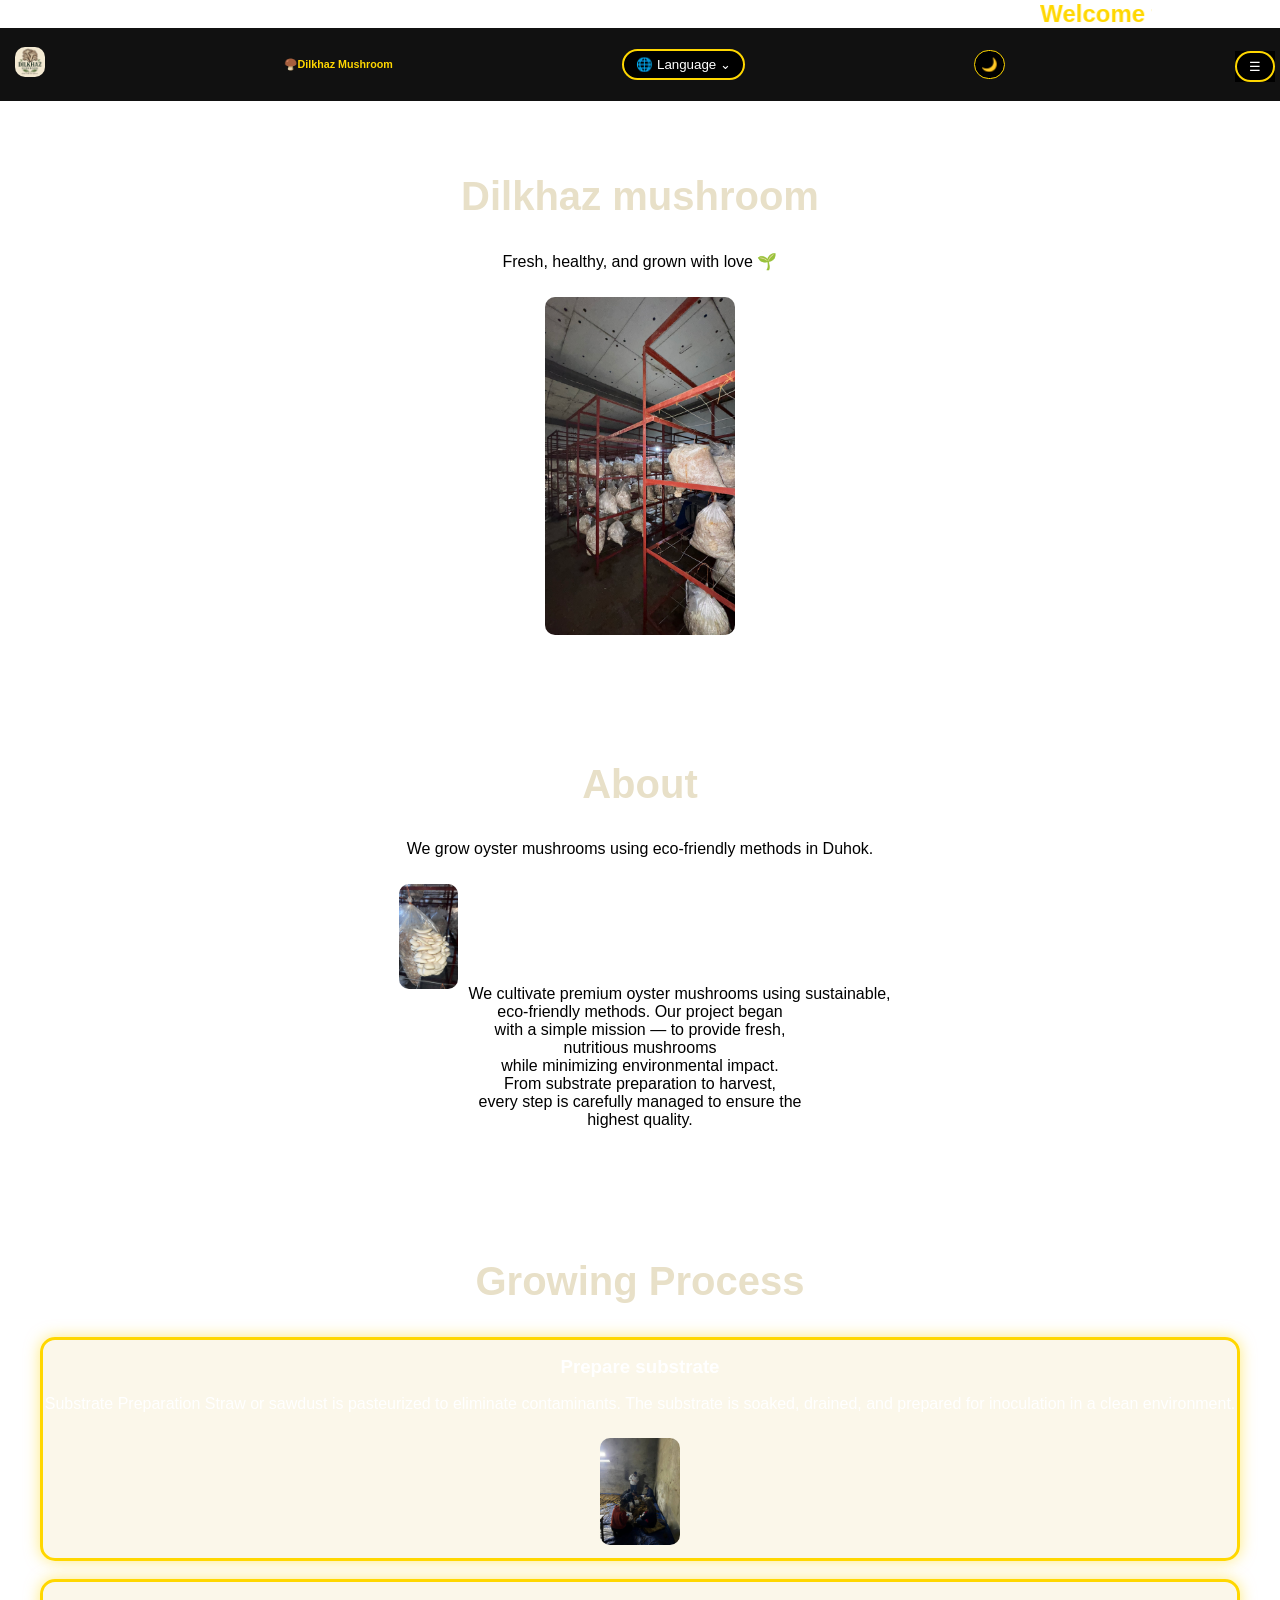
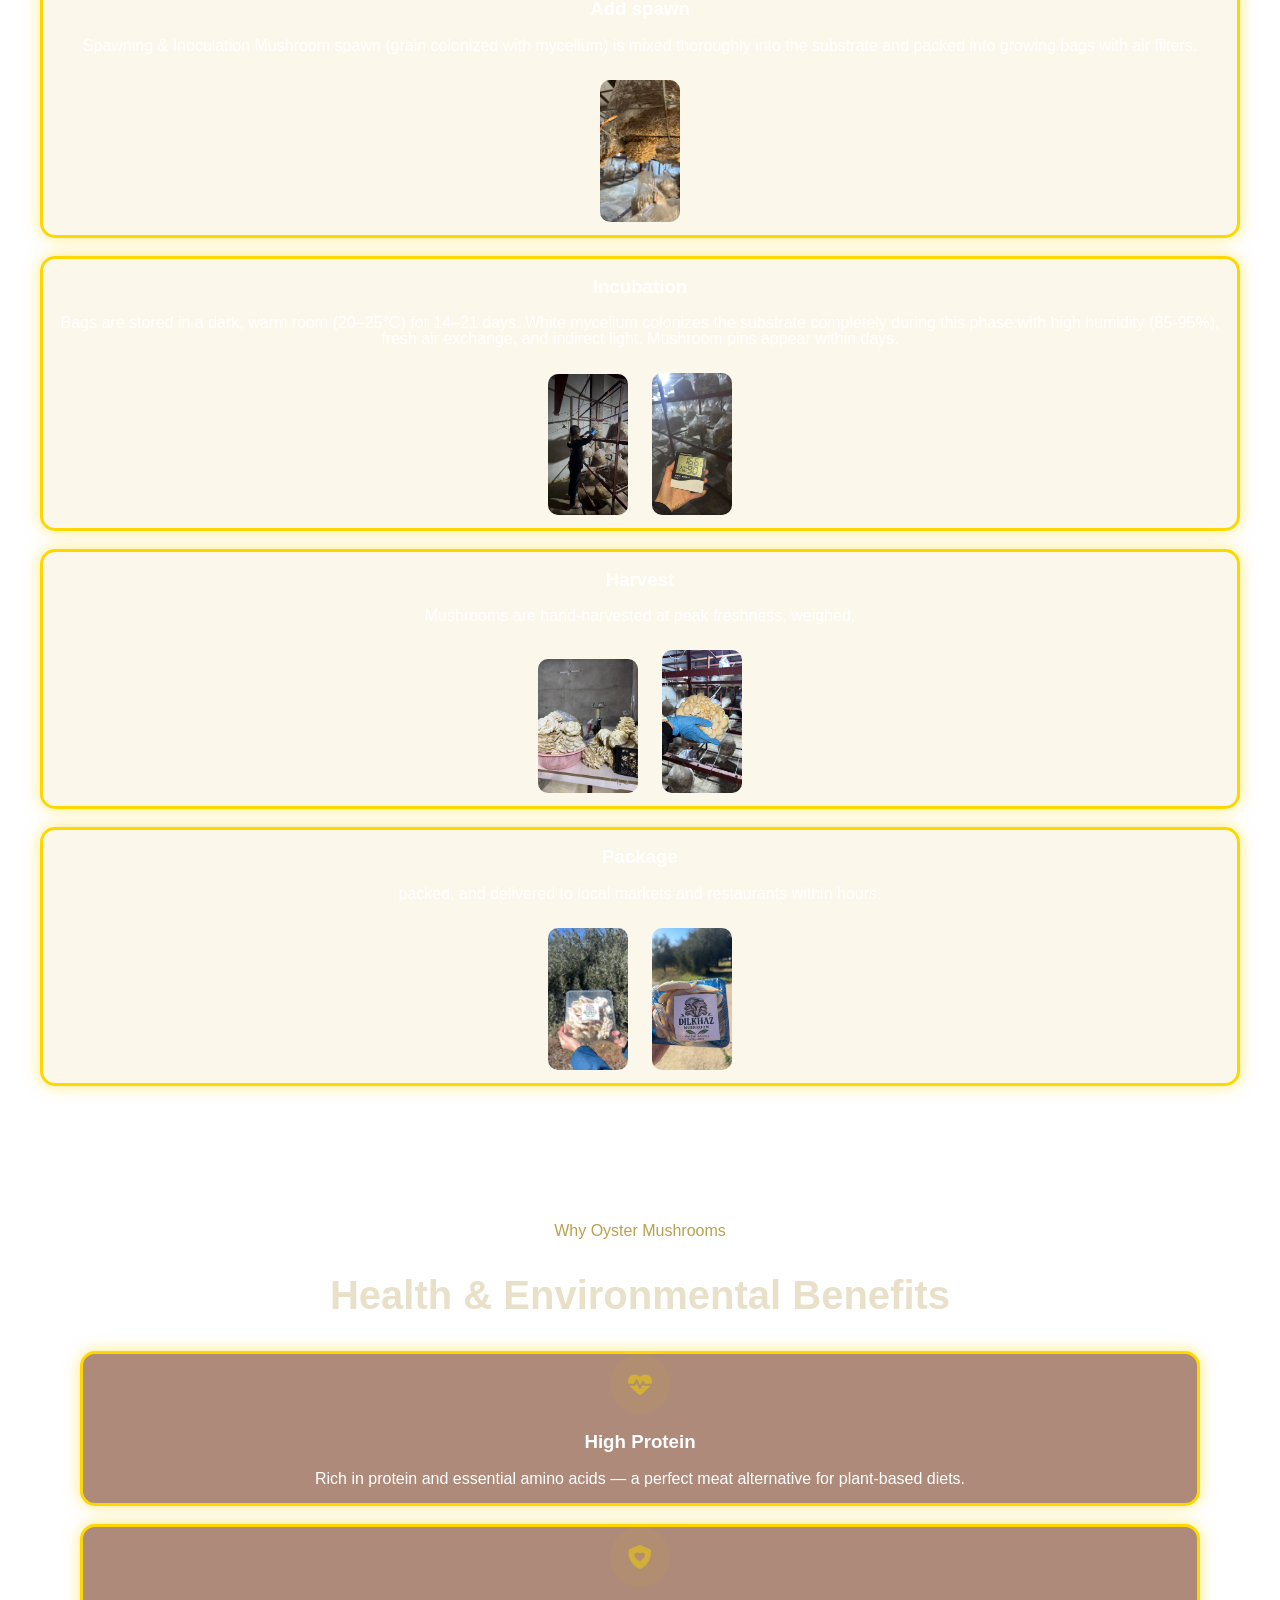
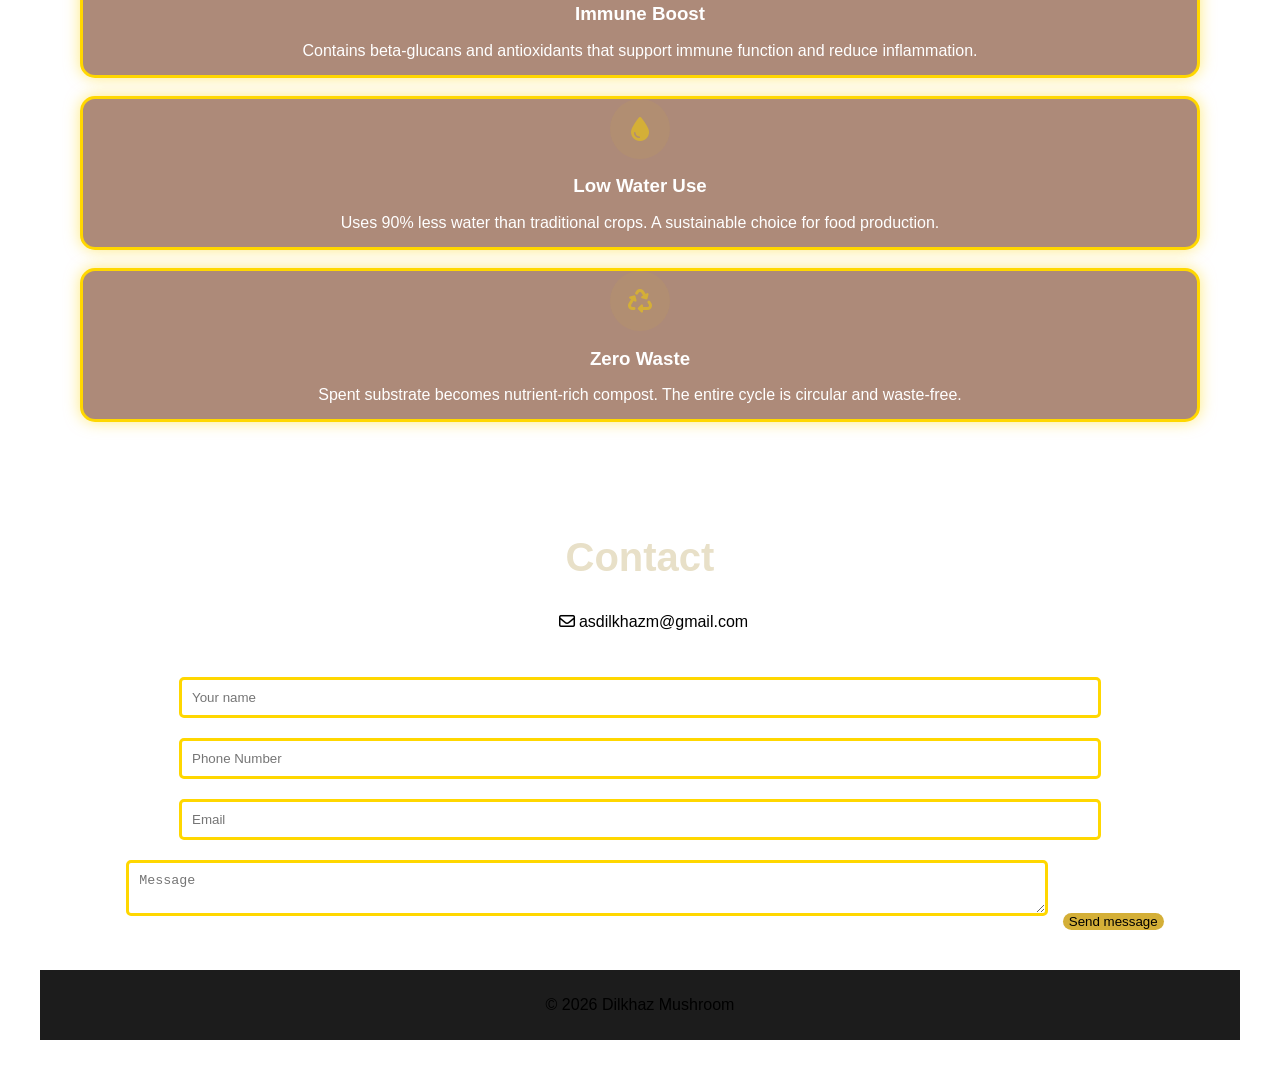
<file: index.html>
<!DOCTYPE html>
<html lang="en">
<head>
  <meta charset="UTF-8">
  <meta name="viewport" content="width=device-width, initial-scale=1.0">
  <title>Dilkhaz Mushroom</title>



  <!-- CSS -->
  <link rel="stylesheet" href="style.css">


  <!-- Icons -->
  <link rel="stylesheet" href="https://cdnjs.cloudflare.com/ajax/libs/font-awesome/6.5.0/css/all.min.css">

</head>


<body>
<div class="div1">

    <marquee>Welcome to Dilkhaz Mushroom Project </marquee>

</div>


<header class="header">






<!-- LOGO -->
  <div class="logo-area">
   <a href="https://www.instagram.com/dilkhaz_mushroom?igsh=MWZjbmp4eGR4aWFidQ%3D%3D&utm_source=qr" target="_blank">
     
    <img src="logo.png" class="logo">
    </a>
  </div>
<h6>🍄‍🟫Dilkhaz Mushroom</h6>







<!-- LANGUAGE BUTTON -->
<div class="lang-container">
<button onclick="toggleLang()" class="lang-btn">🌐 Language ⌄</button>

      <ul id="langMenu" class="lang-menu">
        <li><a href="ku.html">کوردی</a></li>
        <li><a href="index.html">English</a></li>
        <li><a href="ar.html">العربية</a></li>
      </ul>
    </div>




<!-- RIGHT CONTROLS -->


  <div class="theme-container">
    <button id="themeToggle">🌙</button> </div>

  
  <!-- TOP CONTROLS -->
<div class="top-controls">

  <!-- MENU BUTTON -->
  <button class="menu-btn" onclick="toggleMenu()">☰</button>

  <!-- MENU BOX -->
  <div id="menuList" class="menu-list">

    <a href="#home">Home</a>
    <a href="#about">About</a>
    <a href="#process">Process</a>
<a href="#benefits"> Benefits</a>
    <a href="#contact">Contact</a>

  </div>

</div>
   


</header> 



<!-- HOME -->






<section id="home">
    <h2 class="font-display font-bold" style="font-size: 2.5rem; color: #e8e0c8;">Dilkhaz mushroom</h2>



  <p>Fresh, healthy, and grown with love 🌱</p>
  <img src="pre9.jpeg" width="190">
</section>

<!-- ABOUT -->
<section id="about">
    <h2 class="font-display font-bold" style="font-size: 2.5rem; color: #e8e0c8;">About</h2>


  
  <p>




We grow oyster mushrooms using eco-friendly methods in Duhok.</p>

<p>  <img src="mush.jpeg" width="59">We cultivate premium oyster                 
mushrooms using sustainable, <br>eco-friendly methods. 
Our project began <br>with a simple mission — to provide fresh,
<br> nutritious mushrooms <br>while minimizing environmental impact. <br>
From substrate preparation to harvest, <br>every step is carefully managed to ensure the <br>highest quality.</p>

</section>

<!-- PROCESS -->


<section id="process">
      <h2 class="font-display font-bold" style="font-size: 2.5rem; color: #e8e0c8;">Growing Process</h2>




<div class="paragraph-box">

  <h3>Prepare substrate</h3>
<p>Substrate Preparation
Straw or sawdust is pasteurized to eliminate contaminants. The substrate is soaked, drained, and prepared for inoculation in a clean environment.</p>
  <img src="pre.jpeg" width="80">
</div>
<br>
<div class="paragraph-box">

  <h3>Add spawn</h3>
<p>Spawning & Inoculation
Mushroom spawn (grain colonized with mycelium) is mixed thoroughly into the substrate and packed into growing bags with air filters.</p>
  <img src="pre2.jpeg" width="80">
</div>
<br>

<div class="paragraph-box">

  <h3>Incubation</h3>
<p>
Bags are stored in a dark, warm room (20–25°C) for 14–21 days. White mycelium colonizes the substrate completely during this phase.with high humidity (85-95%), fresh air exchange, and indirect light. Mushroom pins appear within days.</p>
  <img src="pre3.jpeg" width="80">
  <img src="pre10.jpeg" width="80">
</div>

<br>

<div class="paragraph-box">
  <h3>Harvest</h3>
<p>Mushrooms are hand-harvested at peak freshness, weighed,</p>
  <img src="pre4.jpeg" width="100">
  <img src="pre8.jpeg" width="80">
</div>
<br>
<div class="paragraph-box">
  <h3>Package</h3>
<p>packed, and delivered to local markets and restaurants within hours.</p>

  <img src="pre5.jpeg" width="80">
  <img src="pre6.jpeg" width="80">
</section>
</div>


<section id="benefits">


<!-- Benefits -->
   <section id="benefits" class="section-dark">
    <div class="max-w-6xl mx-auto px-6 py-24">
     <div class="text-center mb-16 scroll-reveal">
      <p class="text-sm tracking-[0.3em] uppercase font-medium mb-4" style="color: #b8a04e;">Why Oyster Mushrooms</p>
      <h2 class="font-display font-bold" style="font-size: 2.5rem; color: #e8e0c8;">Health &amp; Environmental Benefits</h2>



<!-- Card 1: High Protein -->
<div class="card">
    <div class="icon-container">
        <i class="fa-solid fa-heart-pulse"></i>
    </div>
    <h3>High Protein</h3>
    <p>Rich in protein and essential amino acids — a perfect meat alternative for plant-based diets.</p>
</div>
<br>

<!-- Card 2: Immune Boost -->
<div class="card">
    <div class="icon-container">
        <i class="fa-solid fa-shield-heart"></i>
    </div>
    <h3>Immune Boost</h3>
    <p>Contains beta-glucans and antioxidants that support immune function and reduce inflammation.</p>
</div> 
<br>

<!-- Card 3: Low Water Use -->
<div class="card">
    <div class="icon-container">
        <!-- ئەڤە ئایکۆنێ دلوپا ئاڤێ یە -->
        <i class="fa-solid fa-droplet"></i>
    </div>
    <h3>Low Water Use</h3>
    <p>Uses 90% less water than traditional crops. A sustainable choice for food production.</p>
</div>
<br>

<!-- Card 4: Zero Waste -->
<div class="card">
    <div class="icon-container">
        <!-- ئەڤە ئایکۆنێ دووبارە بکارئینانێ یە (Recycle) -->
        <i class="fa-solid fa-recycle"></i>
    </div>
    <h3>Zero Waste</h3>
    <p>Spent substrate becomes nutrient-rich compost. The entire cycle is circular and waste-free.</p>
</div>

</section>







<!-- CONTACT -->
<section id="contact">
      <h2 class="font-display font-bold" style="font-size: 2.5rem; color: #e8e0c8;">Contact</h2>




&nbsp; &nbsp; &nbsp;  <i class="fa-regular fa-envelope"></i> asdilkhazm@gmail.com <br>
<a href="https://wa.me/9647511317807">

    <i class="fa-solid fa-phone"></i> +964 7513356050

</a><br>


  <a href="https://www.instagram.com/dilkhaz_mushroom" target="_blank">
    <i class="fab fa-instagram"></i> Dilkhaz Mushroom
  </a>



<form name="contact" method="POST" data-netlify="true">
  <input type="text" name="name" placeholder="Your name" required />

  <input type="tel" name="phone" placeholder="Phone Number" required />
  
  <input type="email" name="email" placeholder="Email" required />
  
  <textarea name="message" placeholder="Message" required></textarea>
  
  <button type="submit">Send message</button>
</form>
  
  

</section>

<footer>
  <p>&copy; 2026 Dilkhaz Mushroom</p>
</footer>

<!-- JAVASCRIPT -->
<script>
function toggleMenu() {
  let menu = document.getElementById("menuList");
  menu.style.display = (menu.style.display === "block") ? "none" : "block";
}

function toggleLang() {
  let menu = document.getElementById("langMenu");
  menu.style.display = (menu.style.display === "block") ? "none" : "block";
}

// DARK MODE
const toggle = document.getElementById("themeToggle");

if (localStorage.getItem("theme") === "dark") {
  document.body.classList.add("dark");
  toggle.innerHTML = "☀️";
}

toggle.onclick = function () {
  document.body.classList.toggle("dark");

  if (document.body.classList.contains("dark")) {
    localStorage.setItem("theme", "dark");
    toggle.innerHTML = "☀️";
  } else {
    localStorage.setItem("theme", "light");
    toggle.innerHTML = "🌙";
  }
};
</script>
<script>
function toggleMenu() {
  document.getElementById("menuList").classList.toggle("active");
}
</script>
<script>
function toggleLang() {
  document.getElementById("langMenu").style.display =
    document.getElementById("langMenu").style.display === "block"
    ? "none"
    : "block";
}
</script>
<script>
function toggleMenu() {
  let menu = document.getElementById("menuList");

  if (menu.style.display === "block") {
    menu.style.display = "none";
  } else {
    menu.style.display = "block";
  }
}
</script>



</body>
</html>
</file>
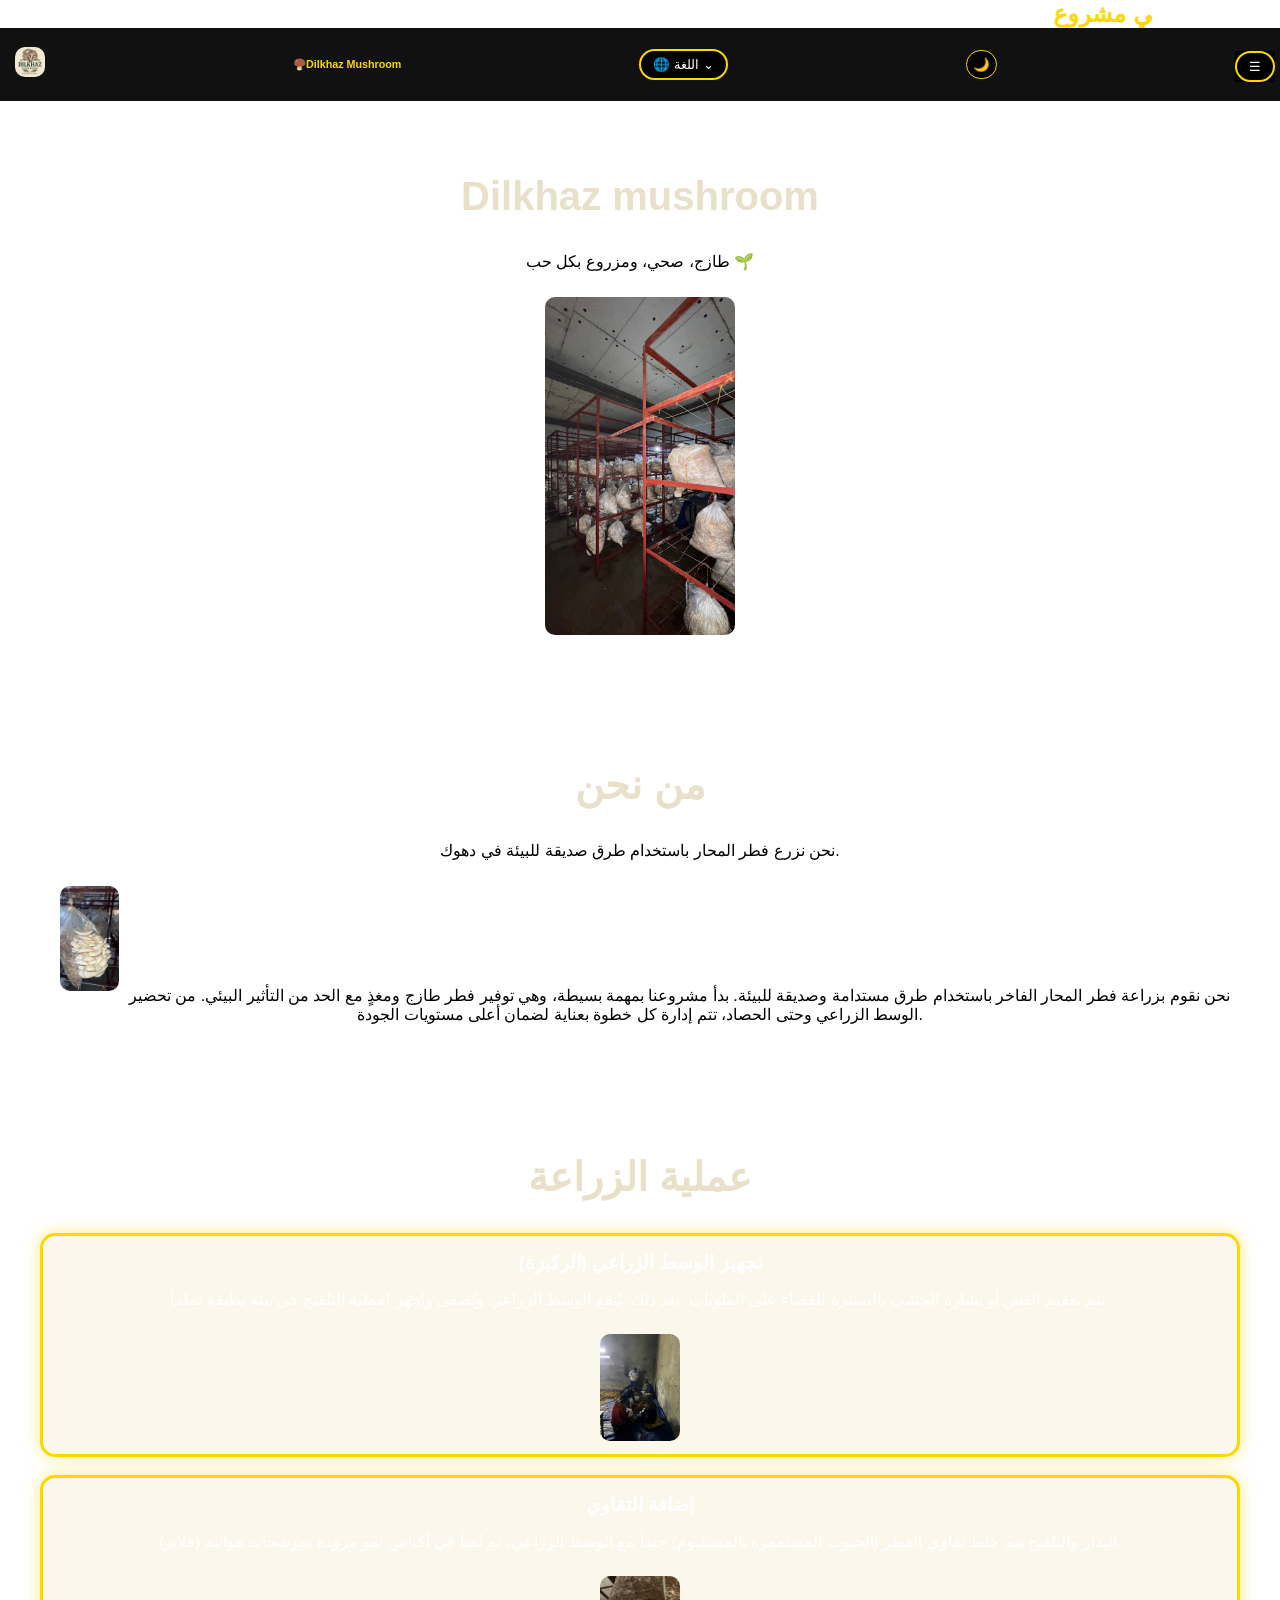
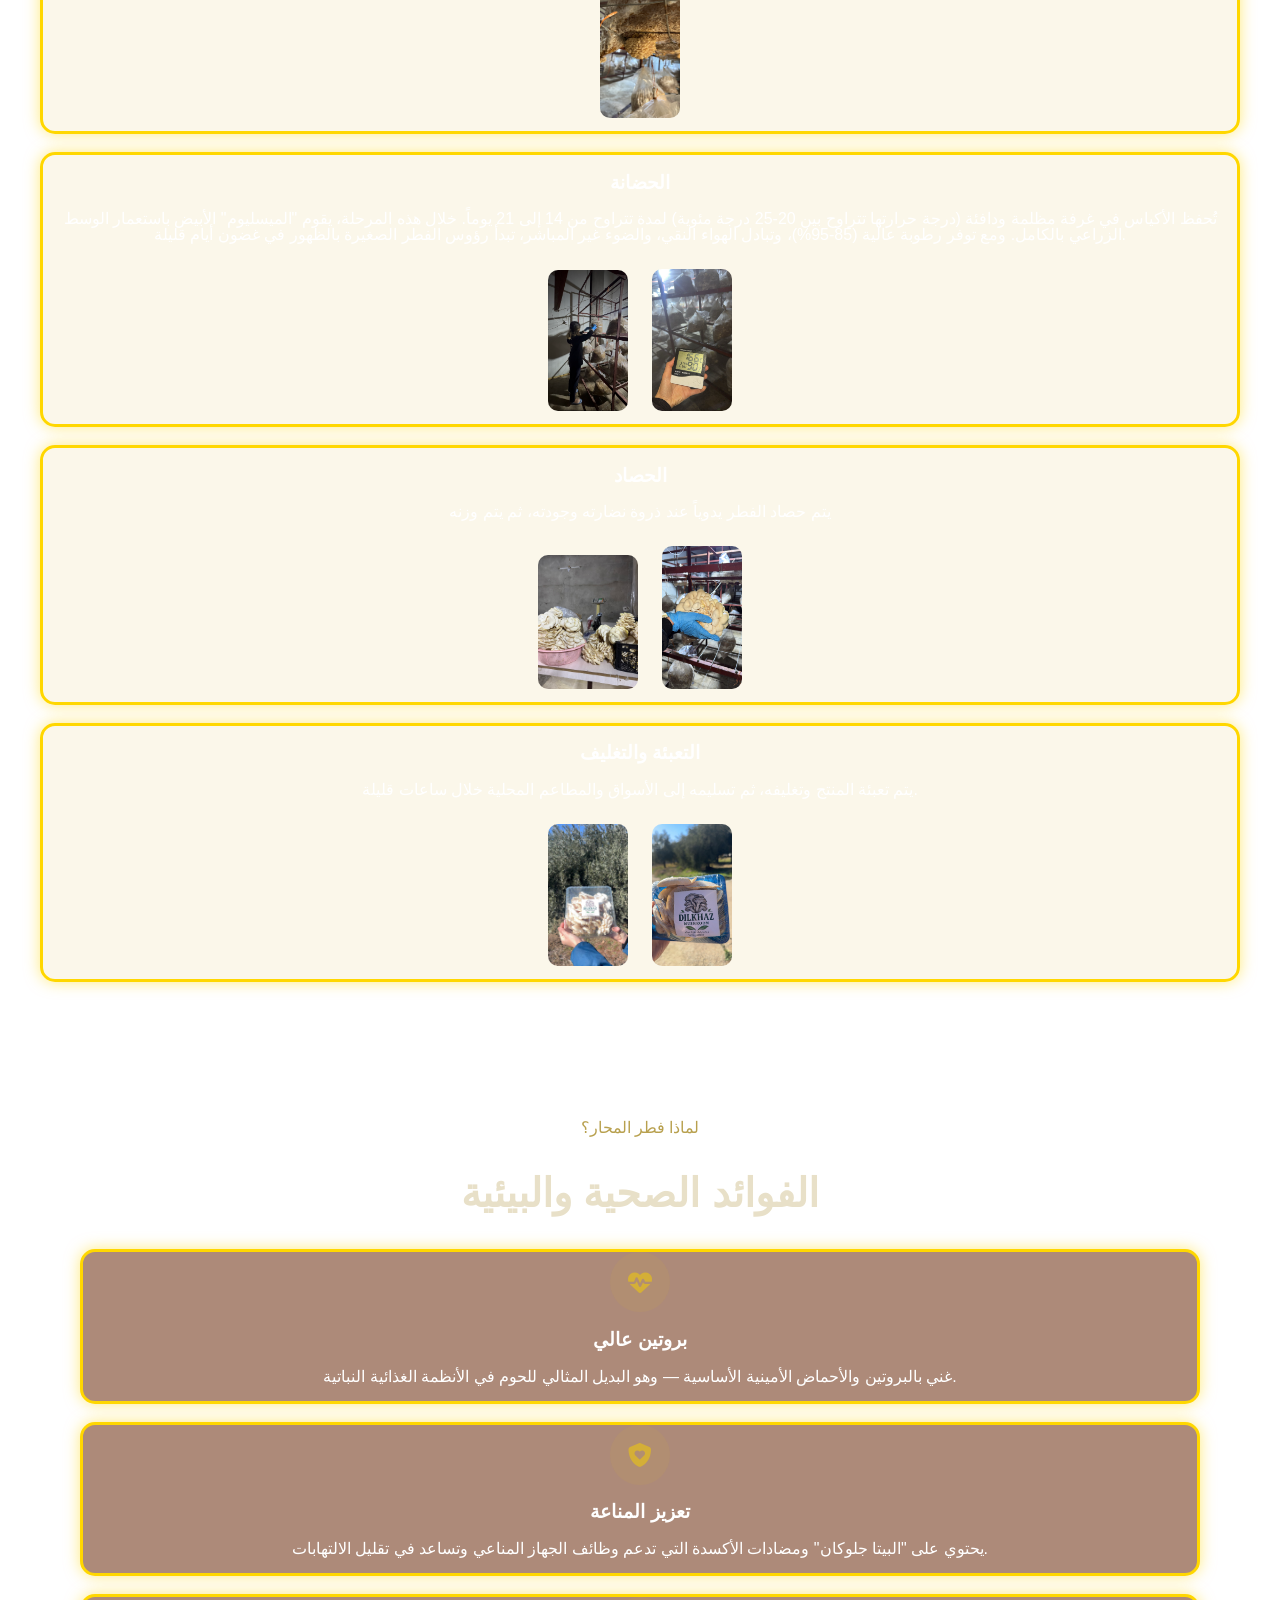
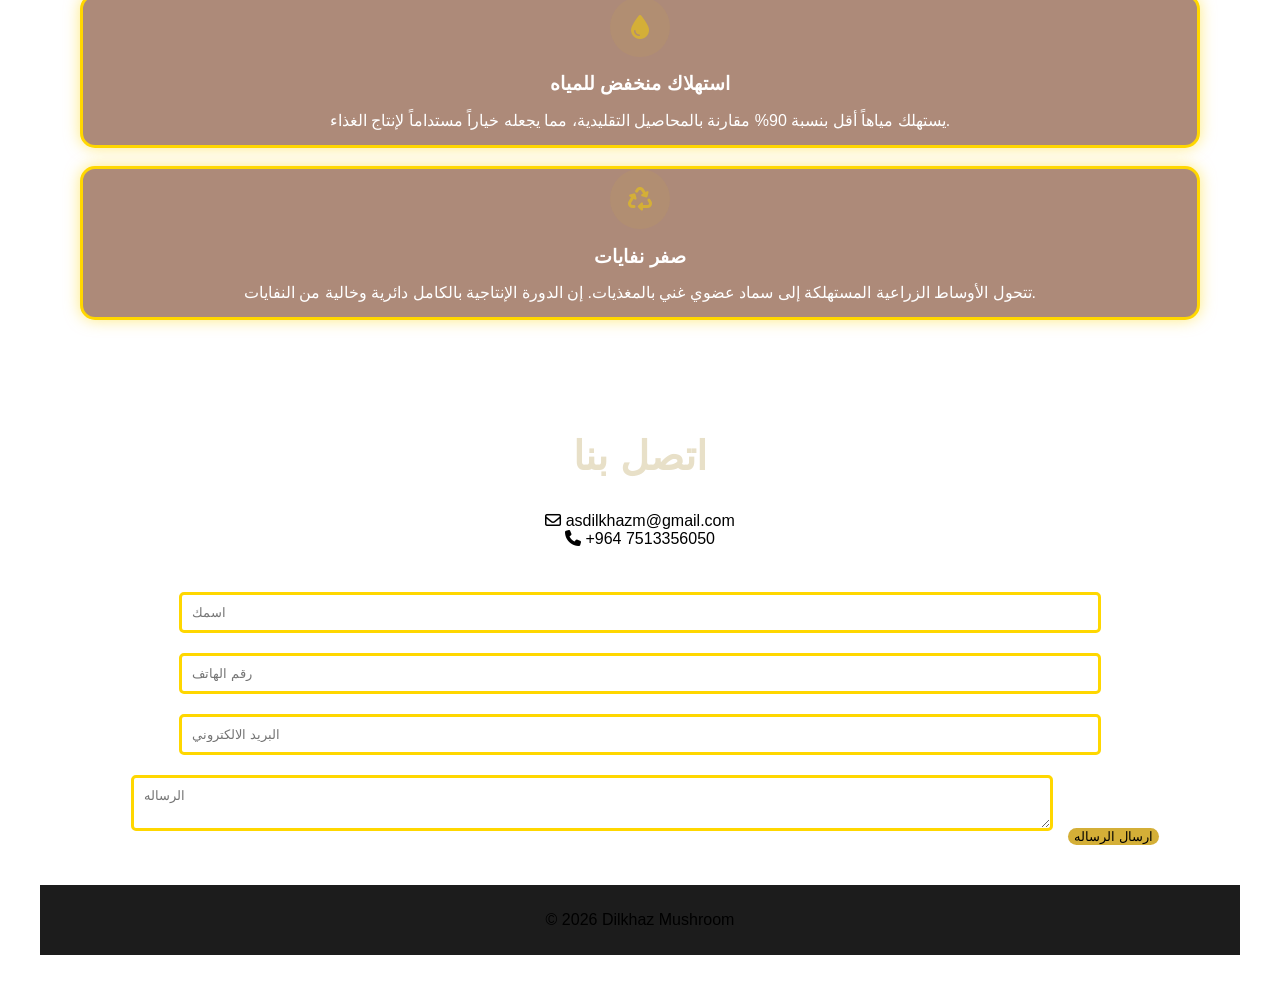
<file: ar.html>
<!DOCTYPE html>
<html lang="en">
<head>
  <meta charset="UTF-8">
  <meta name="viewport" content="width=device-width, initial-scale=1.0">
  <title>Dilkhaz Mushroom</title>



  <!-- CSS -->
  <link rel="stylesheet" href="style.css">


  <!-- Icons -->
  <link rel="stylesheet" href="https://cdnjs.cloudflare.com/ajax/libs/font-awesome/6.5.0/css/all.min.css">

</head>


<body>
<div class="div1">

    <marquee>أهلاً بكم في مشروع (Dilkhaz Mushrooms) </marquee>

</div>


<header class="header">






<!-- LOGO -->
  <div class="logo-area">
   <a href="https://www.instagram.com/dilkhaz_mushroom?igsh=MWZjbmp4eGR4aWFidQ%3D%3D&utm_source=qr" target="_blank">
     
    <img src="logo.png" class="logo">
    </a>
  </div>
<h6>🍄‍🟫Dilkhaz Mushroom</h6>







<!-- LANGUAGE BUTTON -->
<div class="lang-container">
<button onclick="toggleLang()" class="lang-btn">🌐 اللغة ⌄</button>

      <ul id="langMenu" class="lang-menu">
        <li><a href="ku.html">کوردی</a></li>
        <li><a href="index.html">English</a></li>
        <li><a href="ar.html">العربية</a></li>
      </ul>
    </div>




<!-- RIGHT CONTROLS -->


  <div class="theme-container">
    <button id="themeToggle">🌙</button> </div>

  
  <!-- TOP CONTROLS -->
<div class="top-controls">

  <!-- MENU BUTTON -->
  <button class="menu-btn" onclick="toggleMenu()">☰</button>

  <!-- MENU BOX -->
  <div id="menuList" class="menu-list">

    <a href="#home">الرئيسية</a>
    <a href="#about">من نحن</a>
    <a href="#process">العملية</a>
<a href="#benefits">  فوائد الفطر </a>
    <a href="#contact"> تواصل معنا</a>

  </div>

</div>
   


</header> 



<!-- HOME -->






<section id="home">
    <h2 class="font-display font-bold" style="font-size: 2.5rem; color: #e8e0c8;">Dilkhaz mushroom</h2>



  <p>طازج، صحي، ومزروع بكل حب 🌱</p>
  <img src="pre9.jpeg" width="190">
</section>

<!-- ABOUT -->
<section id="about">
    <h2 class="font-display font-bold" style="font-size: 2.5rem; color: #e8e0c8;">من نحن</h2>


  
  <p>




نحن نزرع فطر المحار باستخدام طرق صديقة للبيئة في دهوك.</p>

<p>  <img src="mush.jpeg" width="59">نحن نقوم بزراعة فطر المحار الفاخر باستخدام طرق مستدامة وصديقة للبيئة.
بدأ مشروعنا بمهمة بسيطة، وهي توفير فطر طازج ومغذٍ مع الحد من التأثير البيئي.
من تحضير الوسط الزراعي وحتى الحصاد، تتم إدارة كل خطوة بعناية لضمان أعلى مستويات الجودة.</p>

</section>

<!-- PROCESS -->


<section id="process">
      <h2 class="font-display font-bold" style="font-size: 2.5rem; color: #e8e0c8;">عملية الزراعة</h2>




<div class="paragraph-box">

  <h3>تجهيز الوسط الزراعي (الركيزة)</h3>
<p>يتم تعقيم القش أو نشارة الخشب بالبسترة للقضاء على الملوثات. بعد ذلك، يُنقع الوسط الزراعي ويُصفى ويُجهز لعملية التلقيح في بيئة نظيفة تماماً.</p>
  <img src="pre.jpeg" width="80">
</div>
<br>
<div class="paragraph-box">

  <h3>إضافة التقاوي</h3>
<p>البذار والتلقيح
يتم خلط تقاوي الفطر (الحبوب المستعمرة بالميسليوم) جيداً مع الوسط الزراعي، ثم تُعبأ في أكياس نمو مزودة بمرشحات هوائية (فلاتر).</p>
  <img src="pre2.jpeg" width="80">
</div>
<br>

<div class="paragraph-box">

  <h3>الحضانة</h3>
<p>
تُحفظ الأكياس في غرفة مظلمة ودافئة (درجة حرارتها تتراوح بين 20-25 درجة مئوية) لمدة تتراوح من 14 إلى 21 يوماً. خلال هذه المرحلة، يقوم "الميسليوم" الأبيض باستعمار الوسط الزراعي بالكامل. ومع توفر رطوبة عالية (85-95%)، وتبادل الهواء النقي، والضوء غير المباشر، تبدأ رؤوس الفطر الصغيرة بالظهور في غضون أيام قليلة.</p>
  <img src="pre3.jpeg" width="80">
  <img src="pre10.jpeg" width="80">
</div>

<br>

<div class="paragraph-box">
  <h3>الحصاد</h3>
<p>يتم حصاد الفطر يدوياً عند ذروة نضارته وجودته، ثم يتم وزنه</p>
  <img src="pre4.jpeg" width="100">
  <img src="pre8.jpeg" width="80">
</div>
<br>
<div class="paragraph-box">
  <h3>التعبئة والتغليف</h3>
<p>يتم تعبئة المنتج وتغليفه، ثم تسليمه إلى الأسواق والمطاعم المحلية خلال ساعات قليلة.</p>

  <img src="pre5.jpeg" width="80">
  <img src="pre6.jpeg" width="80">
</section>
</div>


<section id="benefits">


<!-- Benefits -->
   <section id="benefits" class="section-dark">
    <div class="max-w-6xl mx-auto px-6 py-24">
     <div class="text-center mb-16 scroll-reveal">
      <p class="text-sm tracking-[0.3em] uppercase font-medium mb-4" style="color: #b8a04e;">لماذا فطر المحار؟</p>
      <h2 class="font-display font-bold" style="font-size: 2.5rem; color: #e8e0c8;">الفوائد الصحية والبيئية</h2>



<!-- Card 1: High Protein -->
<div class="card">
    <div class="icon-container">
        <i class="fa-solid fa-heart-pulse"></i>
    </div>
    <h3>بروتين عالي</h3>
    <p>غني بالبروتين والأحماض الأمينية الأساسية — وهو البديل المثالي للحوم في الأنظمة الغذائية النباتية.</p>
</div>
<br>

<!-- Card 2: Immune Boost -->
<div class="card">
    <div class="icon-container">
        <i class="fa-solid fa-shield-heart"></i>
    </div>
    <h3>تعزيز المناعة</h3>
    <p>يحتوي على "البيتا جلوكان" ومضادات الأكسدة التي تدعم وظائف الجهاز المناعي وتساعد في تقليل الالتهابات.</p>
</div> 
<br>

<!-- Card 3: Low Water Use -->
<div class="card">
    <div class="icon-container">
        <!-- ئەڤە ئایکۆنێ دلوپا ئاڤێ یە -->
        <i class="fa-solid fa-droplet"></i>
    </div>
    <h3>استهلاك منخفض للمياه</h3>
    <p>يستهلك مياهاً أقل بنسبة 90% مقارنة بالمحاصيل التقليدية، مما يجعله خياراً مستداماً لإنتاج الغذاء.</p>
</div>
<br>

<!-- Card 4: Zero Waste -->
<div class="card">
    <div class="icon-container">
        <!-- ئەڤە ئایکۆنێ دووبارە بکارئینانێ یە (Recycle) -->
        <i class="fa-solid fa-recycle"></i>
    </div>
    <h3>صفر نفايات</h3>
    <p>تتحول الأوساط الزراعية المستهلكة إلى سماد عضوي غني بالمغذيات. إن الدورة الإنتاجية بالكامل دائرية وخالية من النفايات.</p>
</div>

</section>







<!-- CONTACT -->
<section id="contact">
      <h2 class="font-display font-bold" style="font-size: 2.5rem; color: #e8e0c8;">اتصل بنا</h2>


  <p>
    <i class="fa-regular fa-envelope"></i> asdilkhazm@gmail.com <br>
    <i class="fa-solid fa-phone"></i> +964 7513356050
  </p>


  <a href="https://www.instagram.com/dilkhaz_mushroom" target="_blank">
    <i class="fab fa-instagram"></i> Dilkhaz Mushroom
  </a>


<form name="contact" method="POST" data-netlify="true">
  <input type="text" name="name" placeholder="اسمك" required />

  <input type="tel" name="phone" placeholder="رقم الهاتف" required />
  
  <input type="email" name="email" placeholder="البريد الالكتروني" required />
  
  <textarea name="message" placeholder="الرساله" required></textarea>
  
  <button type="submit">ارسال الرساله</button>
</form>
  




  
</section>

<footer>
  <p>&copy; 2026 Dilkhaz Mushroom</p>
</footer>

<!-- JAVASCRIPT -->
<script>
function toggleMenu() {
  let menu = document.getElementById("menuList");
  menu.style.display = (menu.style.display === "block") ? "none" : "block";
}

function toggleLang() {
  let menu = document.getElementById("langMenu");
  menu.style.display = (menu.style.display === "block") ? "none" : "block";
}

// DARK MODE
const toggle = document.getElementById("themeToggle");

if (localStorage.getItem("theme") === "dark") {
  document.body.classList.add("dark");
  toggle.innerHTML = "☀️";
}

toggle.onclick = function () {
  document.body.classList.toggle("dark");

  if (document.body.classList.contains("dark")) {
    localStorage.setItem("theme", "dark");
    toggle.innerHTML = "☀️";
  } else {
    localStorage.setItem("theme", "light");
    toggle.innerHTML = "🌙";
  }
};
</script>
<script>
function toggleMenu() {
  document.getElementById("menuList").classList.toggle("active");
}
</script>
<script>
function toggleLang() {
  document.getElementById("langMenu").style.display =
    document.getElementById("langMenu").style.display === "block"
    ? "none"
    : "block";
}
</script>
<script>
function toggleMenu() {
  let menu = document.getElementById("menuList");

  if (menu.style.display === "block") {
    menu.style.display = "none";
  } else {
    menu.style.display = "block";
  }
}
</script>



</body>
</html>
</file>
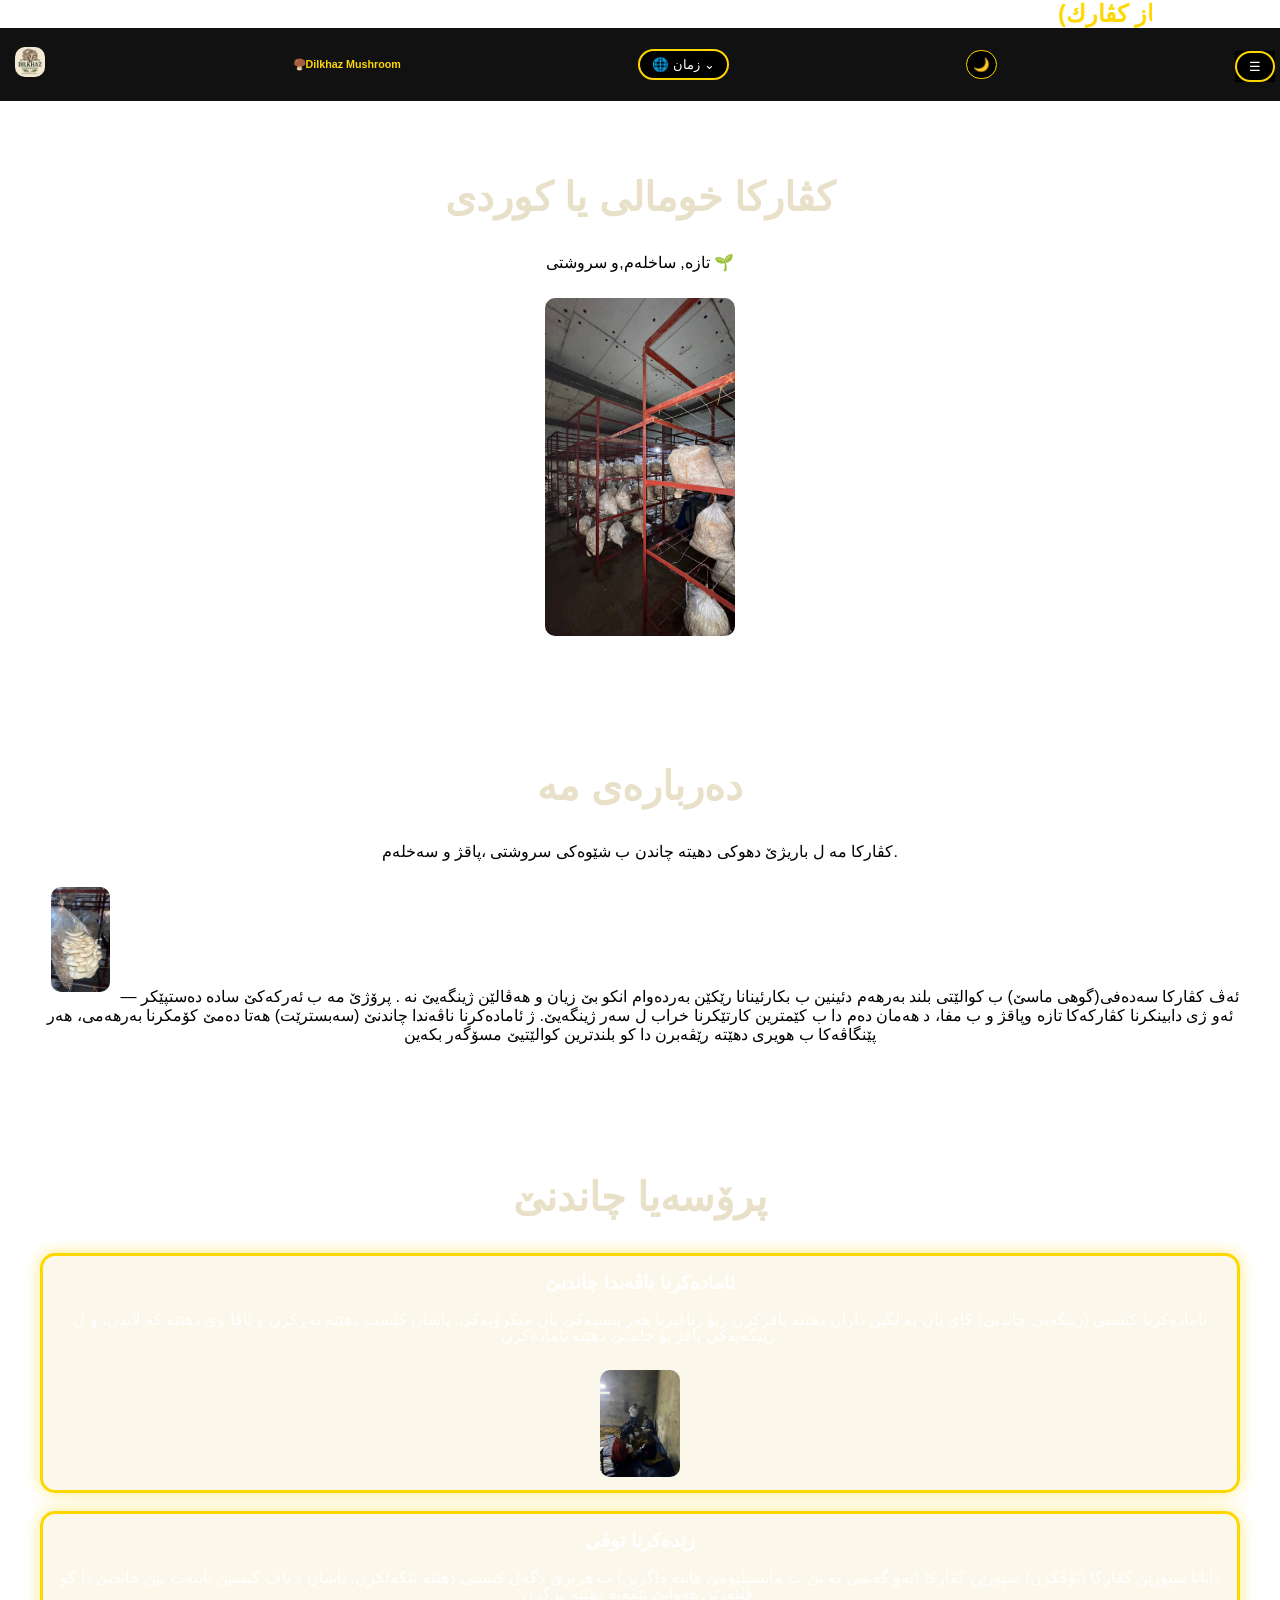
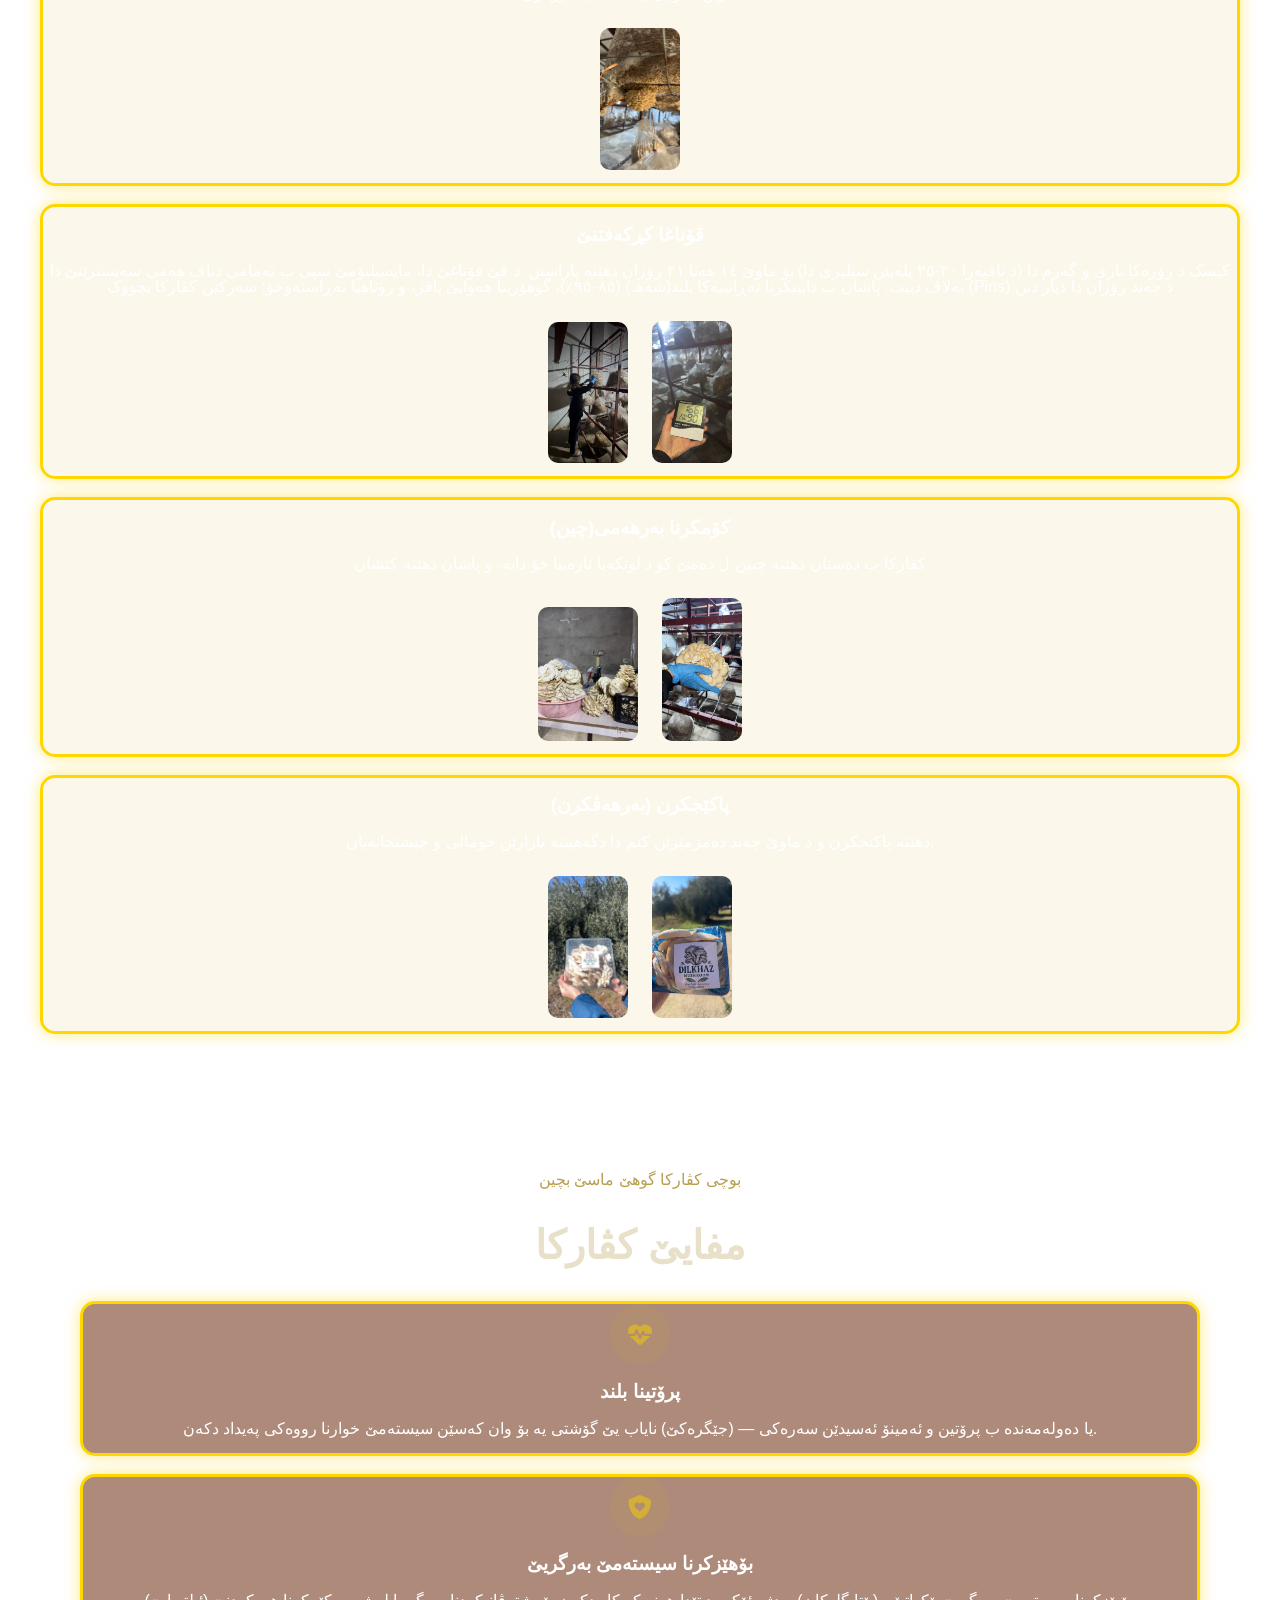
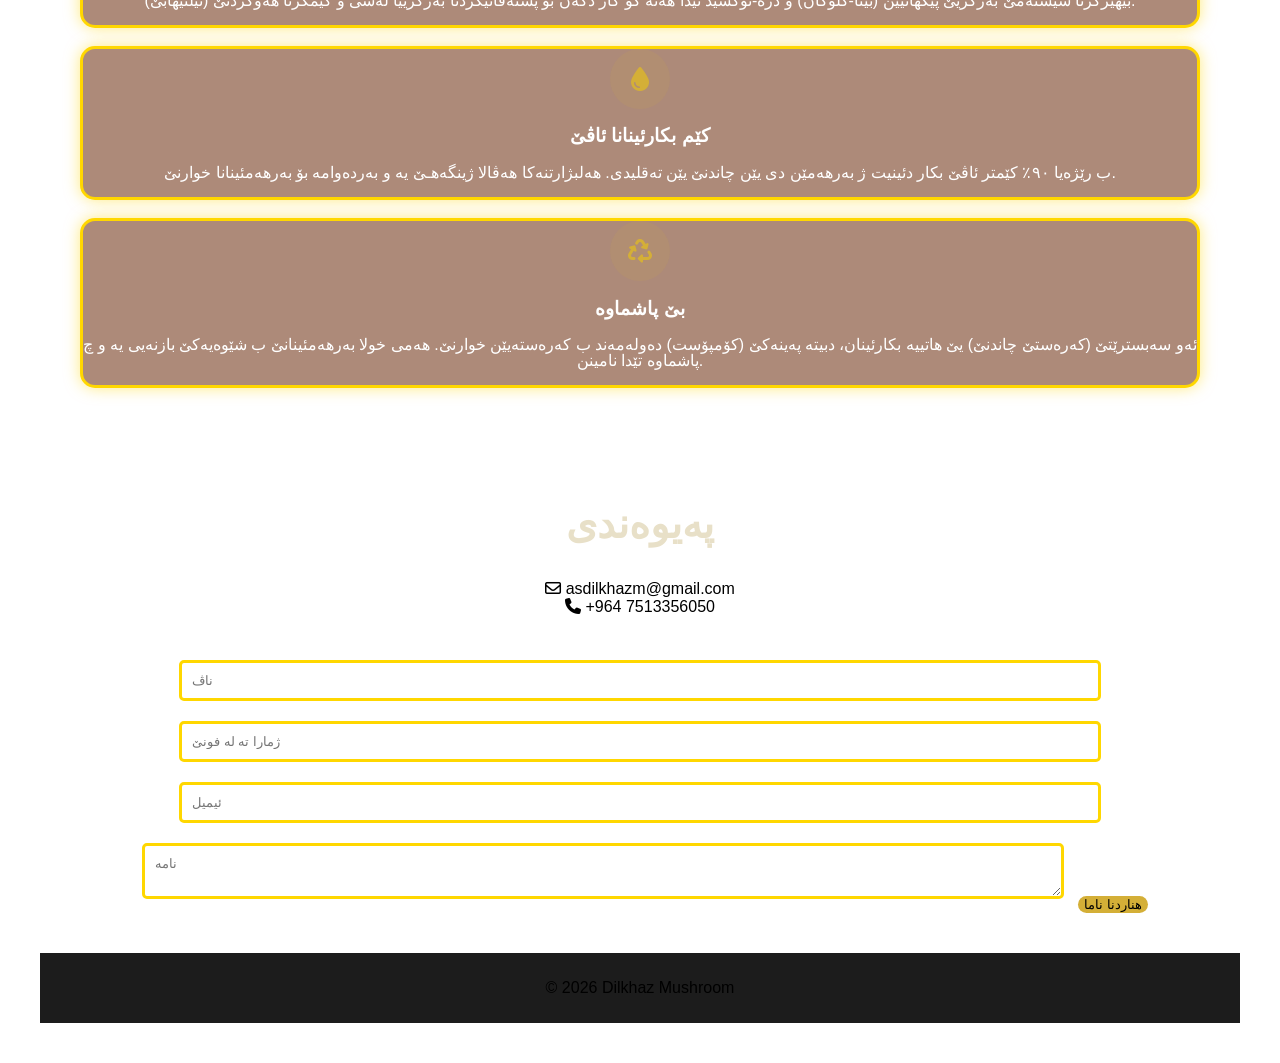
<file: ku.html>
<!DOCTYPE html>
<html lang="en">
<head>
  <meta charset="UTF-8">
  <meta name="viewport" content="width=device-width, initial-scale=1.0">
  <title>Dilkhaz Mushroom</title>



  <!-- CSS -->
  <link rel="stylesheet" href="style.css">


  <!-- Icons -->
  <link rel="stylesheet" href="https://cdnjs.cloudflare.com/ajax/libs/font-awesome/6.5.0/css/all.min.css">

</head>


<body>
<div class="div1">

    <marquee>ب خێر هاتن بۆ پروژێ مه يي كڤاركا (دلخاز كڤارك)  </marquee>

</div>


<header class="header">






<!-- LOGO -->
  <div class="logo-area">
   <a href="https://www.instagram.com/dilkhaz_mushroom?igsh=MWZjbmp4eGR4aWFidQ%3D%3D&utm_source=qr" target="_blank">
     
    <img src="logo.png" class="logo">
    </a>
  </div>
<h6>🍄‍🟫Dilkhaz Mushroom</h6>







<!-- LANGUAGE BUTTON -->
<div class="lang-container">
<button onclick="toggleLang()" class="lang-btn">🌐 زمان ⌄</button>

      <ul id="langMenu" class="lang-menu">
        <li><a href="ku.html">کوردی</a></li>
        <li><a href="index.html">English</a></li>
        <li><a href="ar.html">العربية</a></li>
      </ul>
    </div>




<!-- RIGHT CONTROLS -->


  <div class="theme-container">
    <button id="themeToggle">🌙</button> </div>

  
  <!-- TOP CONTROLS -->
<div class="top-controls">

  <!-- MENU BUTTON -->
  <button class="menu-btn" onclick="toggleMenu()">☰</button>

  <!-- MENU BOX -->
  <div id="menuList" class="menu-list">

    <a href="#home">لاپەرێ سەرەکی</a>
    <a href="#about">دەربارەی مە</a>
    <a href="#process">پرۆسە</a>
<a href="#benefits"> مفايی وێ</a>
    <a href="#contact">پەیوەندی</a>

  </div>

</div>
   


</header> 



<!-- HOME -->






<section id="home">
    <h2 class="font-display font-bold" style="font-size: 2.5rem; color: #e8e0c8;">کڤارکا خومالی یا کوردی</h2>



  <p>تازە, ساخلەم,و سروشتی 🌱</p>
  <img src="pre9.jpeg" width="190">
</section>

<!-- ABOUT -->
<section id="about">
    <h2 class="font-display font-bold" style="font-size: 2.5rem; color: #e8e0c8;">دەربارەی  مە</h2>


  
  <p>




کڤارکا مە ل باریژێ دهوکی دهیتە چاندن ب شێوەکی سروشتی ،پاقژ و سەخلەم.</p>

<p>  <img src="mush.jpeg" width="59">ئەڤ کڤارکا سەدەفی(گوهی ماسێ) ب کوالێتی بلند بەرهەم دئینین ب بکارئینانا رێکێن بەردەوام انكو بێ زیان  و هەڤالێن ژینگەیێ نە . پرۆژێ مە ب ئەرکەکێ سادە دەستپێکر — ئەو ژی دابینکرنا كڤارکەکا تازە وپاقژ و ب مفا، د هەمان دەم دا ب کێمترین کارتێکرنا خراب ل سەر ژینگەیێ. ژ ئامادەکرنا ناڤەندا چاندنێ (سەبسترێت) هەتا دەمێ کۆمکرنا بەرهەمی، هەر پێنگاڤەکا ب هویری دهێتە رێڤەبرن دا کو بلندترین کوالێتیێ مسۆگەر بکەین

</section>

<!-- PROCESS -->


<section id="process">
      <h2 class="font-display font-bold" style="font-size: 2.5rem; color: #e8e0c8;"> پرۆسەیا چاندنێ</h2>




<div class="paragraph-box">

  <h3>ئامادەکرنا ناڤەندا چاندنێ</h3>
<p>ئامادەکرنا کێستی (ژینگەیێ چاندنێ) کای یان به لگين  داران دهێنە  پاقژكرن
ژبۆ ژناڤبرنا هەر پیسیەکێ یان میکرۆبەکێ. پاشان کێست دهێتە تەڕکرن و ئاڤا وێ
دهێتە كه لاندن، و ل ژینگەیەکی پاقژ بۆ چاندنێ دهێتە ئامادەکرن.</p>
  <img src="pre.jpeg" width="80">
</div>
<br>
<div class="paragraph-box">

  <h3>زێدەکرنا توڤی </h3>
<p>دانانا سپۆرێن 
کڤارکا (تۆڤکرن) سپۆرێن کڤارکا (ئەو گەنمی یە یێ ب مایسیلیۆمێ
هاتیە داگرتن) ب هریری دگەل کێستی دهێنە تێکەلكرن، پاشان د ناڤ کیسێن تایبەت یێن
چاندنێ دا کو فلتەرێن هەوایێ پێڤەنە دهێنە پڕکرن.</p>
  <img src="pre2.jpeg" width="80">
</div>
<br>

<div class="paragraph-box">

  <h3>قۆناغا کڕکەفتنێ</h3>
<p>
کیسک د ژۆرەکا تاری و گەرم دا (د ناڤبەرا ٢٠-٢٥ پلەیێن سیلیزی دا) بۆ ماوێ ١٤ هەتا ٢١ رۆژان دهێنە پاراستن. د ڤێ قۆناغێ دا، مایسیلیۆمێ سپی ب تەمامی دناڤ هەمی سەبسترێتێ دا بەلاڤ دبیت. پاشان ب دابینکرنا تەڕاتییەکا بلند(شەهـ) (٨٥-٩٥٪)، گوهۆرینا هەوایێ پاقژ، و روناهیا نەڕاستەوخۆ؛ سەرکێن كڤاركا بچووک (Pins) د چەند رۆژان دا دیار دبن</p>
  <img src="pre3.jpeg" width="80">
  <img src="pre10.jpeg" width="80">
</div>

<br>

<div class="paragraph-box">
  <h3>(چين)کۆمکرنا بەرهەمی</h3>
<p>كڤاركا ب دەستان دهێنە چيين ل دەمێ کو د لوتکەیا تازەییا خۆ دانە، و پاشان دهێنە کێشان</p>
  <img src="pre4.jpeg" width="100">
  <img src="pre8.jpeg" width="80">
</div>
<br>
<div class="paragraph-box">
  <h3>پاکێجکرن (بەرهەڤکرن)</h3>
<p>دهێنە پاکێجکرن و د ماوێ چەند دەمژمێرێن کێم دا دگەهیننە بازارێن خومالی و چێشتخانەیان.</p>

  <img src="pre5.jpeg" width="80">
  <img src="pre6.jpeg" width="80">
</section>
</div>


<section id="benefits">


<!-- Benefits -->
   <section id="benefits" class="section-dark">
    <div class="max-w-6xl mx-auto px-6 py-24">
     <div class="text-center mb-16 scroll-reveal">
      <p class="text-sm tracking-[0.3em] uppercase font-medium mb-4" style="color: #b8a04e;">بوچی کڤارکا گوهێ ماسێ بچین</p>
      <h2 class="font-display font-bold" style="font-size: 2.5rem; color: #e8e0c8;">مفایێ کڤارکا</h2>



<!-- Card 1: High Protein -->
<div class="card">
    <div class="icon-container">
        <i class="fa-solid fa-heart-pulse"></i>
    </div>
    <h3>پرۆتینا بلند</h3>
    <p>یا دەولەمەندە ب پرۆتین و ئەمینۆ ئەسیدێن سەرەکی —  (جێگرەکێ) نایاب یێ گۆشتى یە بۆ وان کەسێن سیستەمێ خوارنا رووەکی پەیداد دکەن.</p>
</div>
<br>

<!-- Card 2: Immune Boost -->
<div class="card">
    <div class="icon-container">
        <i class="fa-solid fa-shield-heart"></i>
    </div>
    <h3>بۆهێزکرنا سیستەمێ بەرگریێ</h3>
    <p>
بێهێزکرنا سیستەمێ بەرگریێ پێکهاتیێن (بێتا-گلوکان) و دژە-ئۆکسید تێدا هەنە کو
کار دکەن بۆ پشتەڤانیکردنا بەرگرییا لەشی و کێمکرنا هەوکردنێ (ئیلتیهابێ).</p>
</div> 
<br>

<!-- Card 3: Low Water Use -->
<div class="card">
    <div class="icon-container">
        <!-- ئەڤە ئایکۆنێ دلوپا ئاڤێ یە -->
        <i class="fa-solid fa-droplet"></i>
    </div>
    <h3>کێم بکارئینانا ئاڤێ</h3>
    <p>ب رێژەیا ٩٠٪ کێمتر ئاڤێ بکار دئینیت ژ بەرهەمێن دی یێن
چاندنێ یێن تەقلیدی. هەلبژارتنەکا هەڤالا  ژینگەهـێ یە و بەردەوامە بۆ بەرهەمئینانا
خوارنێ.</p>
</div>
<br>

<!-- Card 4: Zero Waste -->
<div class="card">
    <div class="icon-container">
        <!-- ئەڤە ئایکۆنێ دووبارە بکارئینانێ یە (Recycle) -->
        <i class="fa-solid fa-recycle"></i>
    </div>
    <h3>بێ پاشماوە</h3>
    <p>ئەو سەبسترێتێ (کەرەستێ چاندنێ) یێ هاتییە بکارئینان، دبیتە پەینەکێ (کۆمپۆست) دەولەمەند ب کەرەستەیێن خوارنێ. هەمی خولا بەرهەمئینانێ ب شێوەیەکێ بازنەیی یە و چ پاشماوە تێدا نامینن.</p>
</div>

</section>







<!-- CONTACT -->
<section id="contact">
      <h2 class="font-display font-bold" style="font-size: 2.5rem; color: #e8e0c8;">پەیوەندی</h2>


  <p>
    <i class="fa-regular fa-envelope"></i> asdilkhazm@gmail.com <br>
    <i class="fa-solid fa-phone"></i> +964 7513356050
  </p>


  <a href="https://www.instagram.com/dilkhaz_mushroom" target="_blank">
    <i class="fab fa-instagram"></i> Dilkhaz Mushroom
  </a>


<form name="contact" method="POST" data-netlify="true">
  <input type="text" name="name" placeholder="ناڤ" required />

  <input type="tel" name="phone" placeholder="ژمارا ته له فونێ" required />
  
  <input type="email" name="email" placeholder="ئيميل" required />
  
  <textarea name="message" placeholder="نامه" required></textarea>
  
  <button type="submit">هناردنا ناما</button>
</form>
  
  
</section>

<footer>
  <p>&copy; 2026 Dilkhaz Mushroom</p>
</footer>

<!-- JAVASCRIPT -->
<script>
function toggleMenu() {
  let menu = document.getElementById("menuList");
  menu.style.display = (menu.style.display === "block") ? "none" : "block";
}

function toggleLang() {
  let menu = document.getElementById("langMenu");
  menu.style.display = (menu.style.display === "block") ? "none" : "block";
}

// DARK MODE
const toggle = document.getElementById("themeToggle");

if (localStorage.getItem("theme") === "dark") {
  document.body.classList.add("dark");
  toggle.innerHTML = "☀️";
}

toggle.onclick = function () {
  document.body.classList.toggle("dark");

  if (document.body.classList.contains("dark")) {
    localStorage.setItem("theme", "dark");
    toggle.innerHTML = "☀️";
  } else {
    localStorage.setItem("theme", "light");
    toggle.innerHTML = "🌙";
  }
};
</script>
<script>
function toggleMenu() {
  document.getElementById("menuList").classList.toggle("active");
}
</script>
<script>
function toggleLang() {
  document.getElementById("langMenu").style.display =
    document.getElementById("langMenu").style.display === "block"
    ? "none"
    : "block";
}
</script>
<script>
function toggleMenu() {
  let menu = document.getElementById("menuList");

  if (menu.style.display === "block") {
    menu.style.display = "none";
  } else {
    menu.style.display = "block";
  }
}
</script>



</body>
</html>
</file>
<file: style.css>
body {
  margin: 0;
  font-family: Arial;
  background: #0b0b05;
  color: white;
}




/* HEADER */
.header {
  display: flex;
  justify-content: space-between;
  align-items: center;
  padding: 5px;
  background: #111;



position:sticky;
top:0;

}


/* LOGO */
.logo {
  color: #d4af37;
  font-size: 5px;
}

h1, h2 ,h6{
  color: gold;
}

section {
  padding: 40px;
  text-align: center;
}
img {
  margin: 10px;
  border-radius: 10px;
}

input, textarea {
  width: 80%;
  padding: 10px;
  margin: 10px;
  border-radius: 5px;
  border: none;
border: 3px solid gold; 
}

footer {
  background: #1c1c1c;
  padding: 10px;
}


/* Default = Light mode */
body {
  background-color: white;
  color: black;
  transition: 0.3s;
}

/* Dark mode */
body.dark {
  background-color: #121212;
  color: white;
}

/* Example card */
.card {
  background: #f5f5f5;
  padding: 10px;
}

body.dark .card {
  background: #1e1e1e;
}


li{display:inline-block;
margin:20px 20px;
}
.icons{

font-size:40px;
display:inline;
margin-left:200px;

}

a:link{color:white;}
a:visited{color:white;}
a:hover{color:red;
background-color:
#397F31;
padding: 10px 20px;}
a:active{color:red;}

a{text-decoration:none;}
div.album img{
height:200px;
width:300px;}



body {
  margin: 0;
  font-family: Arial;
}
/* LOGO CENTER */
.logo-area {
  text-align: left;
}
.logo {
  width: 30px;
}









/* TOP RIGHT BUTTONS */
.top-controls {
  position: relative;
background-color: black;


  right: 0px;
  top: 2px;
  display: flex;
  gap: 10px;
}


/* BUTTON STYLE */
.top-controls button {
  background-color: black;
  color: white;
  border: 2px solid gold;
  padding: 6px 12px;
  border-radius: 20px;
  cursor: pointer;
}








/* LIGHT MODE */
.light-mode {
  background: white;
  color: black;
}

.light-mode .header {
  background: #f5f5f5;
  color: black;
}

.light-mode nav a {
  color: black;
}

.menu-list {
  position: fixed;
  top: 0;
  right: -250px; /* hidden */
  width: 250px;
  height: 100%;
  background-color: black;
  transition: 0.3s;
background: black;
}


.menu-list {
  display: none;
  position: absolute;
  top: 45px;
  right: 0;
  background-color: #000;
  width: 150px;
  border-radius: 10px;
  box-shadow: 0 0 10px rgba(0,0,0,0.5);
}






.menu-list a {
  display: block;
background: #000;   /* black background */
  color: white;
  padding: 12px;
margin: 5px 5px;   /* space between items */
  border-radius: 10px;
  text-decoration: none;
}



.menu-list a.active {
  background: yellow;
  color: black;
}







.lang-box {
  position: relative;
}

.lang-btn {
  background: black;
  color: white;
  border: 2px solid gold;
  padding: 6px 12px;
  border-radius: 20px;
  cursor: pointer;
}

/* DROPDOWN BOX */
.lang-menu {
  display: none;
  position: absolute;
  top: 45px;
  center: 46px;
  background: #111;
  border-radius: 10px;
  width: 120px;
  box-shadow: 0 0 10px rgba(0,0,0,0.5);
}

/* ITEMS */
.lang-menu p {
  margin: 0;
  padding: 15px;
  color: white;
  cursor: pointer;
  text-align: center;
}

.lang-menu p:hover {
  background: #222;
}

.paragraph-box 
{background:rgba(212, 175, 55, 0.1);/* rich brown */
padding: 0px;
margin: 0px;
border: 3px solid gold;/* thick gold border */
border-radius: 15px;
color: #fff;
text-align: center;
line-height: 1;
box-shadow: 0 0 15px rgba(255,215,0,0.5);
}

/* TEXT BOX*/


.div1 {

  width: 90%; /* nice spacing */
display: flex;
}

/* MARQUEE TEXT */

.div1 marquee {

  color: gold;

  font-size: 24px;

  font-weight: bold;


}


button {
  background: #d4af37; /* gold */
  color: black;
  border: none;
border-radius: 20px;
  
  
  cursor: pointer;
}

/* Hover effect (nice) */
button:hover {
  background: #ffd700; /* brighter gold */
}



.icon-container {
    background-color: rgba(212, 175, 55, 0.1); /* رەنگێ زەفتێ کاڵ بۆ پاشبنەما */
    width: 100px;
    height: 100px;
    border-radius: 50%; /* بۆ ئەوەی ببیتە بازنە */
    display: flex;
    justify-content: center;
    align-items: center;
    margin: 0 auto 15px; /* بۆ ئێکستن و دویرکەفتن ژ نڤیسێ */
}

.icon-container i {
    color: #d4af37; /* رەنگێ ئایکۆنی (زەفتی) */
    font-size: 24px;
}


/* ئەڤە بۆ درستکرنا بازنێ دەوروبەری ئایکۆنی یە */
.icon-container {
    background-color: rgba(212, 175, 55, 0.1); /* رەنگێ زەفتێ کاڵ بۆ پاشبنەما */
    width: 60px;
    height: 60px;
    border-radius: 50%; /* بۆ ئەوی ببیتە بازنە */
    display: flex;
    justify-content: center;
    align-items: center;
    margin: 0 auto 15px; /* بۆ ئێکستن و دویرکەفتن ژ نڤیسێ */

}

/* ئەڤە بۆ رەنگ و مەزناهیا ئایکۆنی یە */
.icon-container i {
    color: #d4af37; /* رەنگێ زەفتی یێ ئایکۆنی */
    font-size: 24px;

}

.card {
  background:#AD8A79;              /* rich brown */
  padding: 0px;
  margin: 0px;
  border: 3px solid gold;          /* thick gold border */
  border-radius: 15px;
  color: #fff;
  text-align: center;
  line-height: 1;
  box-shadow: 0 0 15px rgba(255,215,0,0.5);
}

--------



-----------
.theme-container {
  position: absolute;
  top: 10px;
  left: 10px; /* LEFT side like your image */
  display: flex;
  flex-direction: column; /* one under another */
  gap: 10px;
}

/* same button style */
.theme-container button,
.lang-control {
  background: black;
  color: white;
  border: 1px solid gold;
  padding: 6px 6px;
  border-radius: 20px;
  cursor: pointer;
}

/* optional hover */
.theme-container button:hover,
.lang-control:hover {
  background: #222;
}
---------------------------
</file>
